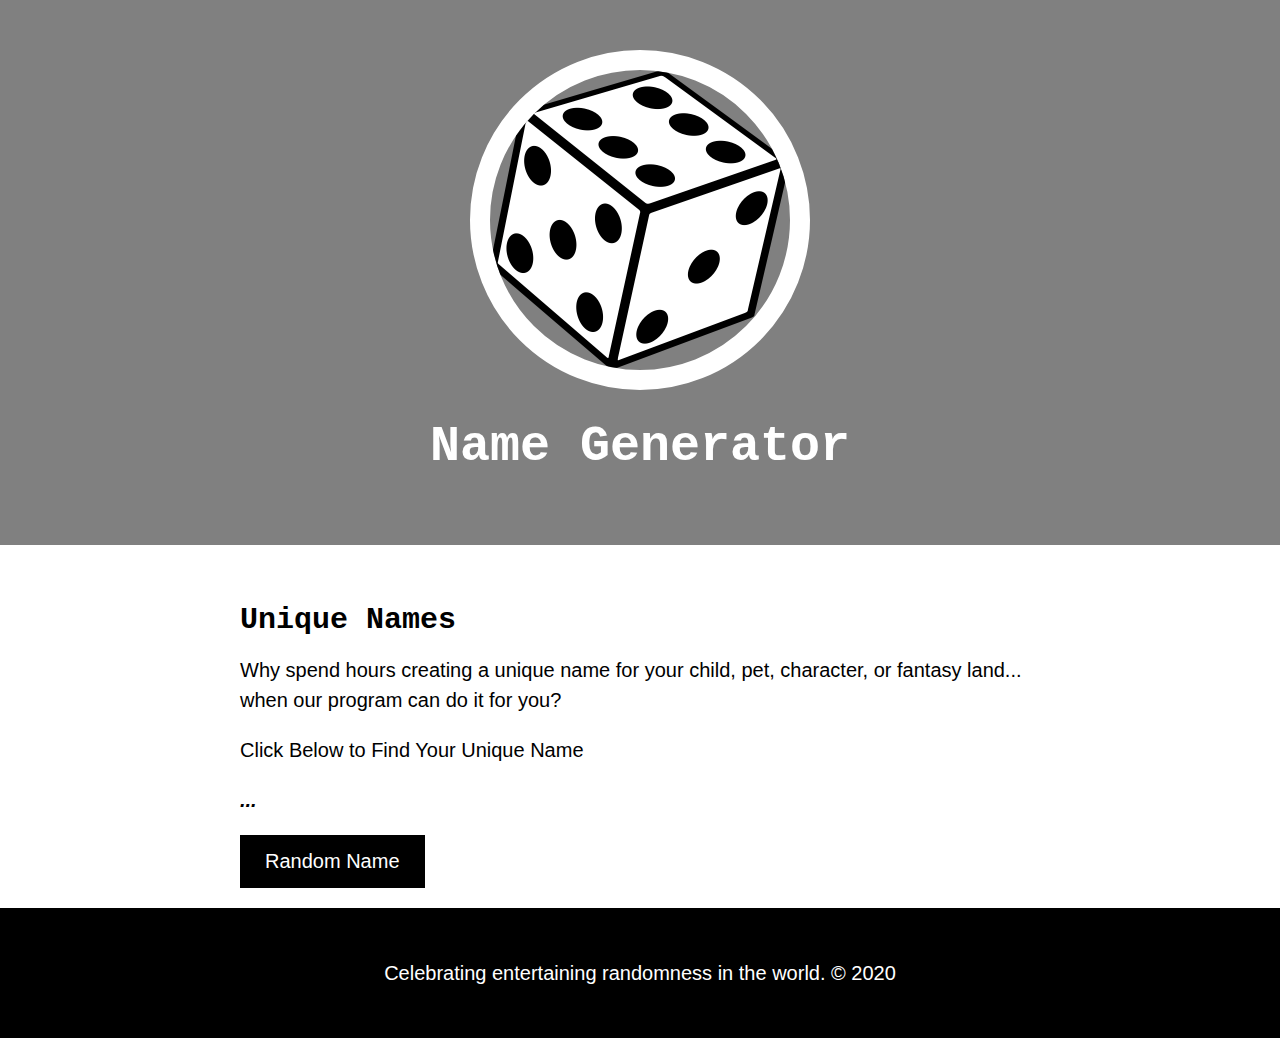
<file: index.html>
<!DOCTYPE html>
<html>
<head>
    <title>Randomness</title>
    <link rel="icon" href="img/dice.jpeg">
    <link href="https://fonts.googleapis.com/css2?family=Press+Start+2P&display=swap" rel="stylesheet">
    <link rel="stylesheet" type="text/css" href="css/randomname.css">
</head>


<body>
   
     <!--Reference script used for generating random name-->
   <script src="Script.js"></script>
    
    <!-- Header Element-->
    <header>
       <img src="img/dice.jpeg">
       <h1>Name Generator</h1>
   </header> 

   <!--Main Element-->
   <main> 
         <h2>Unique Names</h2>
         <p>Why spend hours creating a unique name for your child, pet, character, or fantasy land... when our program can do it for you?</p>
         <p>Click Below to Find Your Unique Name</p>
         <b><i><p id="name01">...</p></i></b>
    <!--Create button to initialize javascript for random name generation.-->
         <button type="button"
         onclick='nameW()'>Random Name</button> 
       
       
   </main>
   
  
   <!--Footer Element-->
   <footer>
       <p>Celebrating entertaining randomness in the world. &copy; 2020</p>
   </footer>

</body>

</html>
</file>
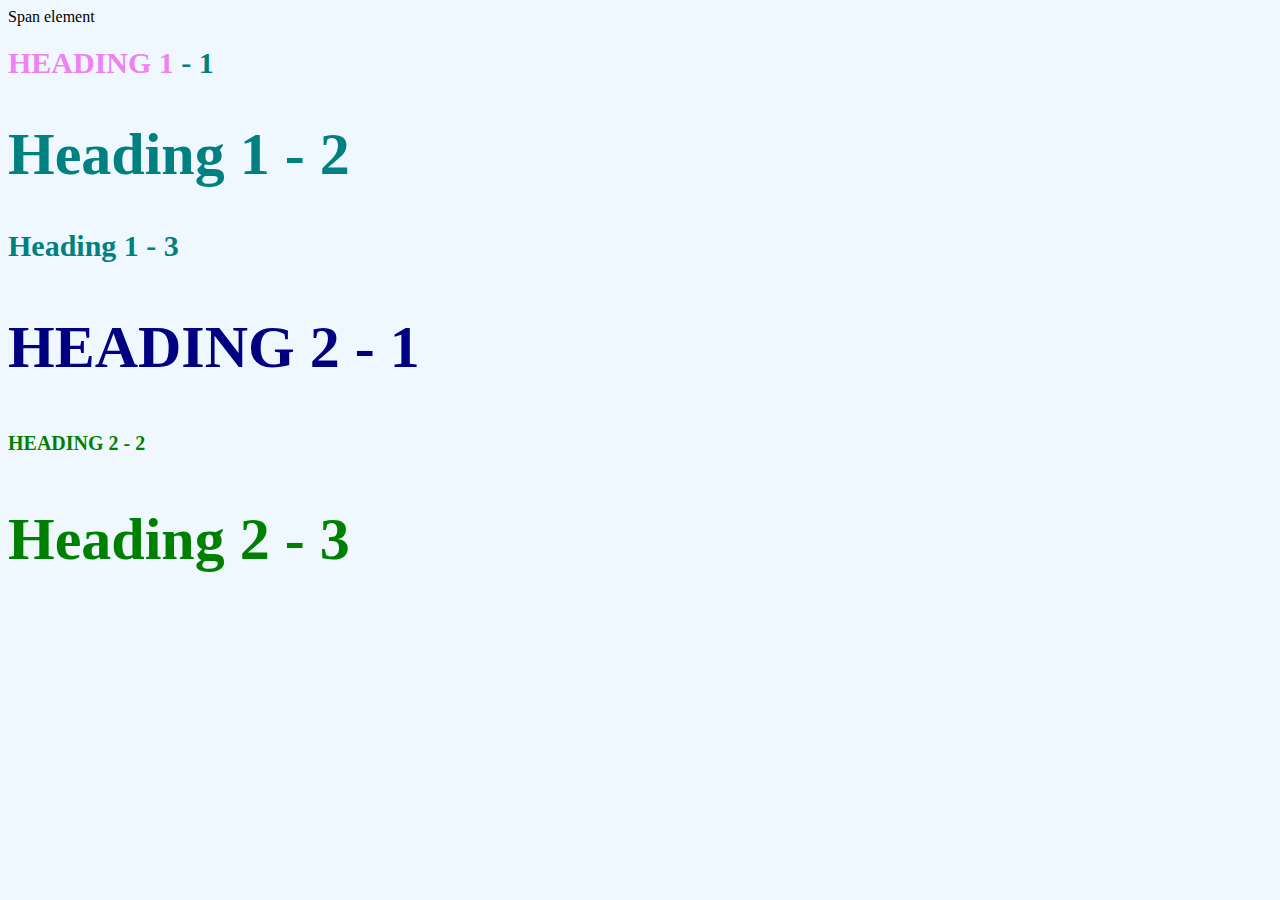
<file: style-test.html>
<!DOCTYPE html>
<html>
<head>
    <title>Style test</title>
    <link rel="stylesheet" type="text/css" href="css/test.css">
</head>
<body>
    <span>Span element</span>
    <h1 class="uppercase"><span>Heading 1</span> - 1</h1>
    <h1 class="big">Heading 1 - 2</h1>
    <h1>Heading 1 - 3</h1>
    <h2 class="big uppercase">Heading 2 - 1</h1>
    <h2 class="uppercase">Heading 2 - 2</h1>
    <h2 class="big">Heading 2 - 3</h1>

</body>
</html>
</file>
<file: css/randomname.css>
body{
    margin: 0;
    font-family: Helvetica, Arial, Sans-serif;
    font-size: 20px;
    line-height: 30px;
}

header{
    background-color: gray;
    text-align: center;
    padding-top: 50px;
    padding-bottom: 50px;
}

h1, h2{
    font-family: 'Consolas','Courier', 'Courier New', Courier, monospace;
}

/* header styles */
/*  */

header h1{
    color: white;
    font-size: 50px;
    
}

header img{
    border-radius: 170px;
    width: 300px;
    border: 20px solid white;
}

main{
    max-width: 800px;
    margin: 0 auto;
    padding: 20px;
}

main img{
    max-width: 100%;
}

h2{
    font-size: 30px;
    color: black;
    margin: 40px 0 10px;
}

a{
    color: #e70c19;
}
a:hover{
    color: white;
    background-color: #483a94;
}
footer{
    background-color: black;
    text-align: center;
    color: white;
    padding: 50px;
}
footer p{
    margin: 0;
}

footer a{
    color: white;
}
footer a:hover{
    opacity: .5;
    background-color: transparent;
}

p.caption{
    color: #999999;
    font-style: italic;
    margin-top: 0;
}

main button {
    background-color: black;
    border: none;
    color: white;
    padding: 15px 25px;
    text-align: center;
    font-size: 20px;
    cursor: pointer;
  }
  
main button:hover {
    background-color: gray;
  }
</file>
<file: css/test.css>
body{
    background-color: aliceblue;
}

h1{
font-size: 30px;
color: teal;
}
h2{
font-size: 20px;
color: red;
}
h2{
color:green;
}

.big{
font-size:60px;
}
.uppercase{
text-transform: uppercase;
}
.big.uppercase{
color:navy;
}
h1 span{
color:violet;
}
</file>
